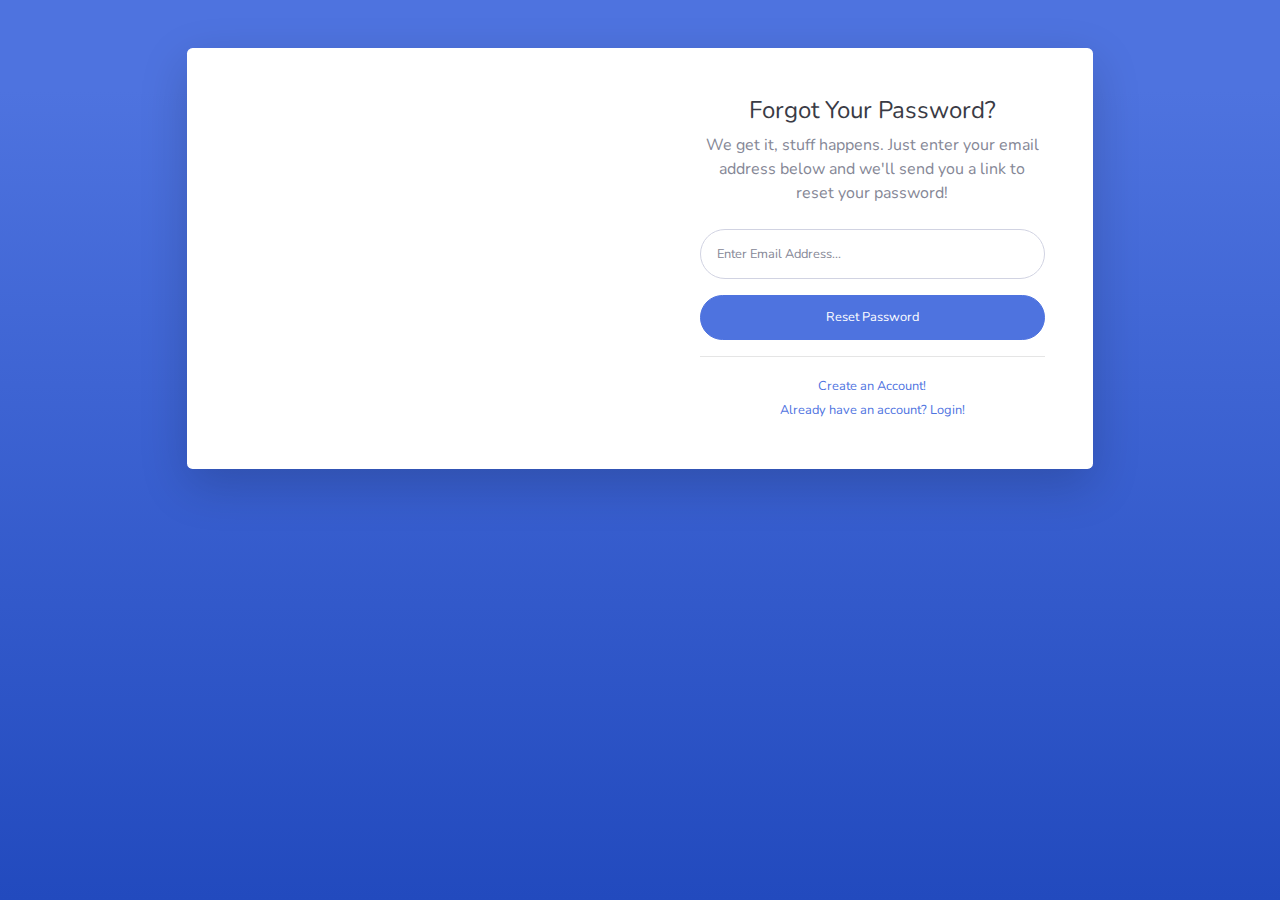
<file: forgot-password.html>
<!DOCTYPE html>
<html lang="en">

<head>

  <meta charset="utf-8">
  <meta http-equiv="X-UA-Compatible" content="IE=edge">
  <meta name="viewport" content="width=device-width, initial-scale=1, shrink-to-fit=no">
  <meta name="description" content="">
  <meta name="author" content="">

  <title>SB Admin 2 - Forgot Password</title>

  <!-- Custom fonts for this template-->
  <link href="vendor/fontawesome-free/css/all.min.css" rel="stylesheet" type="text/css">
  <link href="https://fonts.googleapis.com/css?family=Nunito:200,200i,300,300i,400,400i,600,600i,700,700i,800,800i,900,900i" rel="stylesheet">

  <!-- Custom styles for this template-->
  <link href="css/sb-admin-2.min.css" rel="stylesheet">

</head>

<body class="bg-gradient-primary">

  <div class="container">

    <!-- Outer Row -->
    <div class="row justify-content-center">

      <div class="col-xl-10 col-lg-12 col-md-9">

        <div class="card o-hidden border-0 shadow-lg my-5">
          <div class="card-body p-0">
            <!-- Nested Row within Card Body -->
            <div class="row">
              <div class="col-lg-6 d-none d-lg-block bg-password-image"></div>
              <div class="col-lg-6">
                <div class="p-5">
                  <div class="text-center">
                    <h1 class="h4 text-gray-900 mb-2">Forgot Your Password?</h1>
                    <p class="mb-4">We get it, stuff happens. Just enter your email address below and we'll send you a link to reset your password!</p>
                  </div>
                  <form class="user">
                    <div class="form-group">
                      <input type="email" class="form-control form-control-user" id="exampleInputEmail" aria-describedby="emailHelp" placeholder="Enter Email Address...">
                    </div>
                    <a href="login.html" class="btn btn-primary btn-user btn-block">
                      Reset Password
                    </a>
                  </form>
                  <hr>
                  <div class="text-center">
                    <a class="small" href="register.html">Create an Account!</a>
                  </div>
                  <div class="text-center">
                    <a class="small" href="login.html">Already have an account? Login!</a>
                  </div>
                </div>
              </div>
            </div>
          </div>
        </div>

      </div>

    </div>

  </div>

  <!-- Bootstrap core JavaScript-->
  <script src="vendor/jquery/jquery.min.js"></script>
  <script src="vendor/bootstrap/js/bootstrap.bundle.min.js"></script>

  <!-- Core plugin JavaScript-->
  <script src="vendor/jquery-easing/jquery.easing.min.js"></script>

  <!-- Custom scripts for all pages-->
  <script src="js/sb-admin-2.min.js"></script>

</body>

</html>
</file>
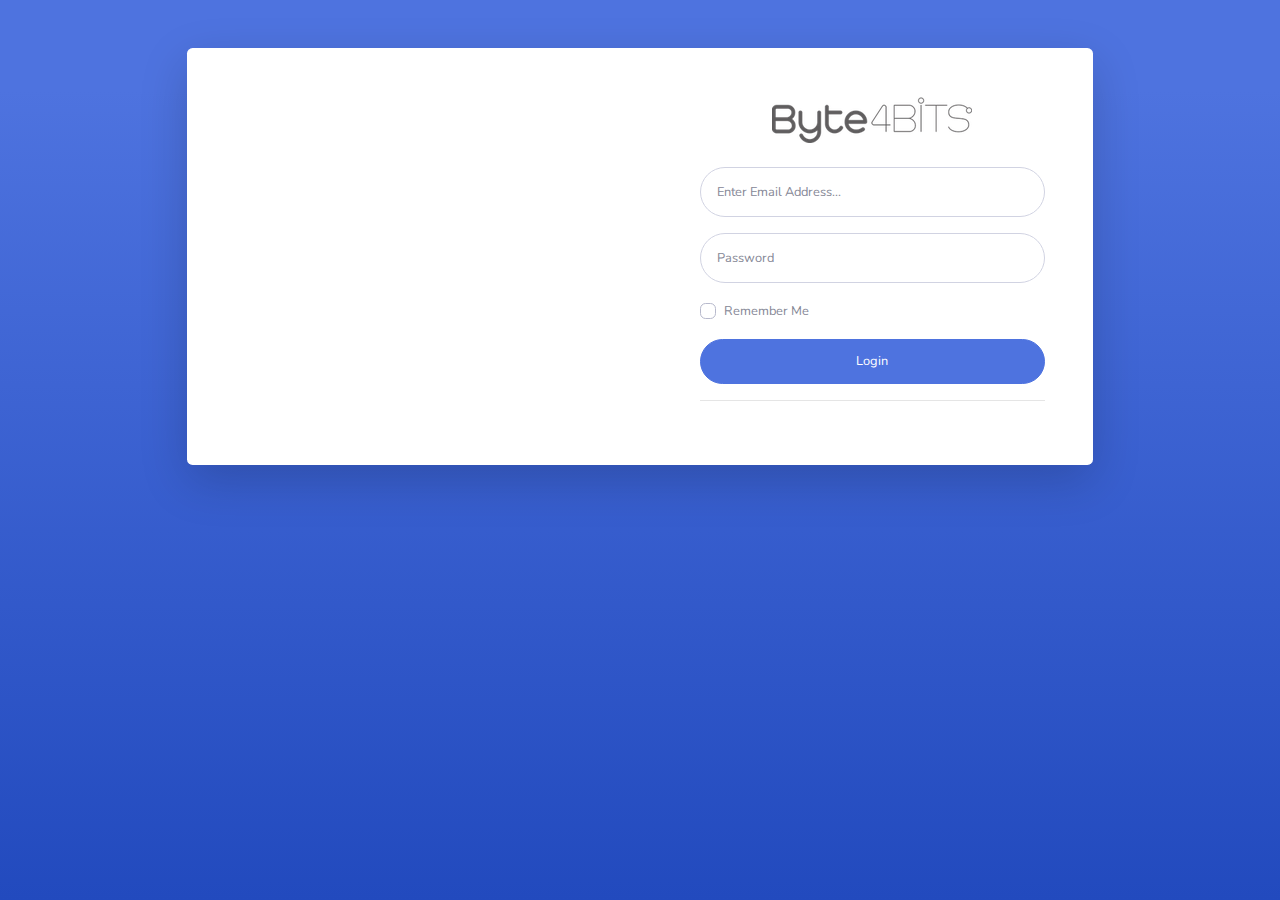
<file: login.html>
<!DOCTYPE html>
<html lang="en">

<head>

  <meta charset="utf-8">
  <meta http-equiv="X-UA-Compatible" content="IE=edge">
  <meta name="viewport" content="width=device-width, initial-scale=1, shrink-to-fit=no">
  <meta name="description" content="">
  <meta name="author" content="">

  <title>SB Admin 2 - Login</title>

  <!-- Custom fonts for this template-->
  <link href="vendor/fontawesome-free/css/all.min.css" rel="stylesheet" type="text/css">
  <link href="https://fonts.googleapis.com/css?family=Nunito:200,200i,300,300i,400,400i,600,600i,700,700i,800,800i,900,900i" rel="stylesheet">

  <!-- Custom styles for this template-->
  <link href="css/sb-admin-2.min.css" rel="stylesheet">

</head>

<body class="bg-gradient-primary">

  <div class="container">

    <!-- Outer Row -->
    <div class="row justify-content-center">

      <div class="col-xl-10 col-lg-12 col-md-9">

        <div class="card o-hidden border-0 shadow-lg my-5">
          <div class="card-body p-0">
            <!-- Nested Row within Card Body -->
            <div class="row">
              <div class="col-lg-6 d-none d-lg-block bg-login-image"></div>
              <div class="col-lg-6">
                <div class="p-5">
                  <div class="text-center">
                    <h1 class="h4 text-gray-900 mb-4"><img src="img/Logo2.png" alt=""></h1>
                  </div>
                  <form class="user">
                    <div class="form-group">
                      <input type="email" class="form-control form-control-user" id="exampleInputEmail" aria-describedby="emailHelp" placeholder="Enter Email Address...">
                    </div>
                    <div class="form-group">
                      <input type="password" class="form-control form-control-user" id="exampleInputPassword" placeholder="Password">
                    </div>
                    <div class="form-group">
                      <div class="custom-control custom-checkbox small">
                        <input type="checkbox" class="custom-control-input" id="customCheck">
                        <label class="custom-control-label" for="customCheck">Remember Me</label>
                      </div>
                    </div>
                    <a href="index.html" class="btn btn-primary btn-user btn-block">
                      Login
                    </a>
                 </form>
                  <hr>
                </div>
              </div>
            </div>
          </div>
        </div>

      </div>

    </div>

  </div>

  <!-- Bootstrap core JavaScript-->
  <script src="vendor/jquery/jquery.min.js"></script>
  <script src="vendor/bootstrap/js/bootstrap.bundle.min.js"></script>

  <!-- Core plugin JavaScript-->
  <script src="vendor/jquery-easing/jquery.easing.min.js"></script>

  <!-- Custom scripts for all pages-->
  <script src="js/sb-admin-2.min.js"></script>

</body>

</html>
</file>
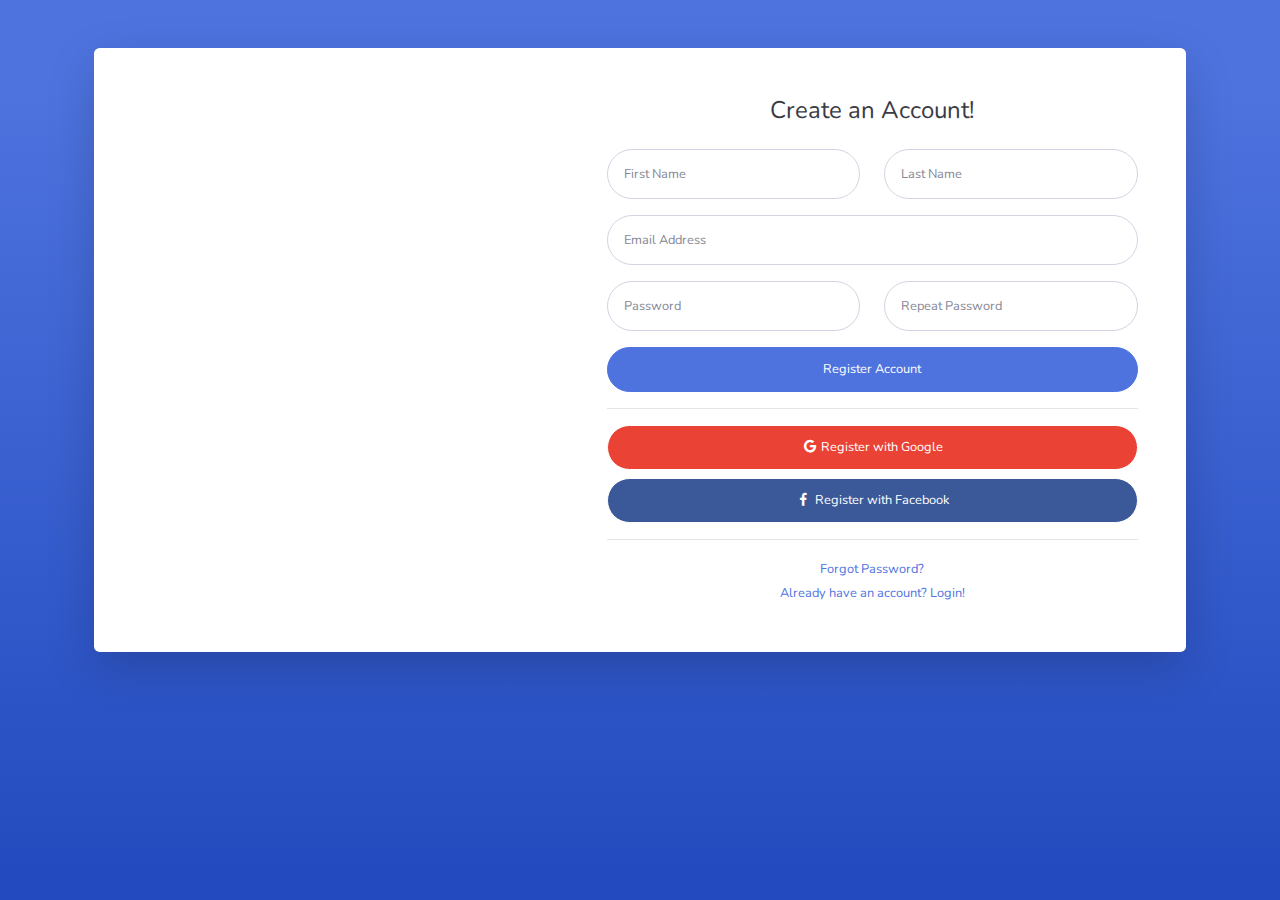
<file: register.html>
<!DOCTYPE html>
<html lang="en">

<head>

  <meta charset="utf-8">
  <meta http-equiv="X-UA-Compatible" content="IE=edge">
  <meta name="viewport" content="width=device-width, initial-scale=1, shrink-to-fit=no">
  <meta name="description" content="">
  <meta name="author" content="">

  <title>SB Admin 2 - Register</title>

  <!-- Custom fonts for this template-->
  <link href="vendor/fontawesome-free/css/all.min.css" rel="stylesheet" type="text/css">
  <link href="https://fonts.googleapis.com/css?family=Nunito:200,200i,300,300i,400,400i,600,600i,700,700i,800,800i,900,900i" rel="stylesheet">

  <!-- Custom styles for this template-->
  <link href="css/sb-admin-2.min.css" rel="stylesheet">

</head>

<body class="bg-gradient-primary">

  <div class="container">

    <div class="card o-hidden border-0 shadow-lg my-5">
      <div class="card-body p-0">
        <!-- Nested Row within Card Body -->
        <div class="row">
          <div class="col-lg-5 d-none d-lg-block bg-register-image"></div>
          <div class="col-lg-7">
            <div class="p-5">
              <div class="text-center">
                <h1 class="h4 text-gray-900 mb-4">Create an Account!</h1>
              </div>
              <form class="user">
                <div class="form-group row">
                  <div class="col-sm-6 mb-3 mb-sm-0">
                    <input type="text" class="form-control form-control-user" id="exampleFirstName" placeholder="First Name">
                  </div>
                  <div class="col-sm-6">
                    <input type="text" class="form-control form-control-user" id="exampleLastName" placeholder="Last Name">
                  </div>
                </div>
                <div class="form-group">
                  <input type="email" class="form-control form-control-user" id="exampleInputEmail" placeholder="Email Address">
                </div>
                <div class="form-group row">
                  <div class="col-sm-6 mb-3 mb-sm-0">
                    <input type="password" class="form-control form-control-user" id="exampleInputPassword" placeholder="Password">
                  </div>
                  <div class="col-sm-6">
                    <input type="password" class="form-control form-control-user" id="exampleRepeatPassword" placeholder="Repeat Password">
                  </div>
                </div>
                <a href="login.html" class="btn btn-primary btn-user btn-block">
                  Register Account
                </a>
                <hr>
                <a href="index.html" class="btn btn-google btn-user btn-block">
                  <i class="fab fa-google fa-fw"></i> Register with Google
                </a>
                <a href="index.html" class="btn btn-facebook btn-user btn-block">
                  <i class="fab fa-facebook-f fa-fw"></i> Register with Facebook
                </a>
              </form>
              <hr>
              <div class="text-center">
                <a class="small" href="forgot-password.html">Forgot Password?</a>
              </div>
              <div class="text-center">
                <a class="small" href="login.html">Already have an account? Login!</a>
              </div>
            </div>
          </div>
        </div>
      </div>
    </div>

  </div>

  <!-- Bootstrap core JavaScript-->
  <script src="vendor/jquery/jquery.min.js"></script>
  <script src="vendor/bootstrap/js/bootstrap.bundle.min.js"></script>

  <!-- Core plugin JavaScript-->
  <script src="vendor/jquery-easing/jquery.easing.min.js"></script>

  <!-- Custom scripts for all pages-->
  <script src="js/sb-admin-2.min.js"></script>

</body>

</html>
</file>
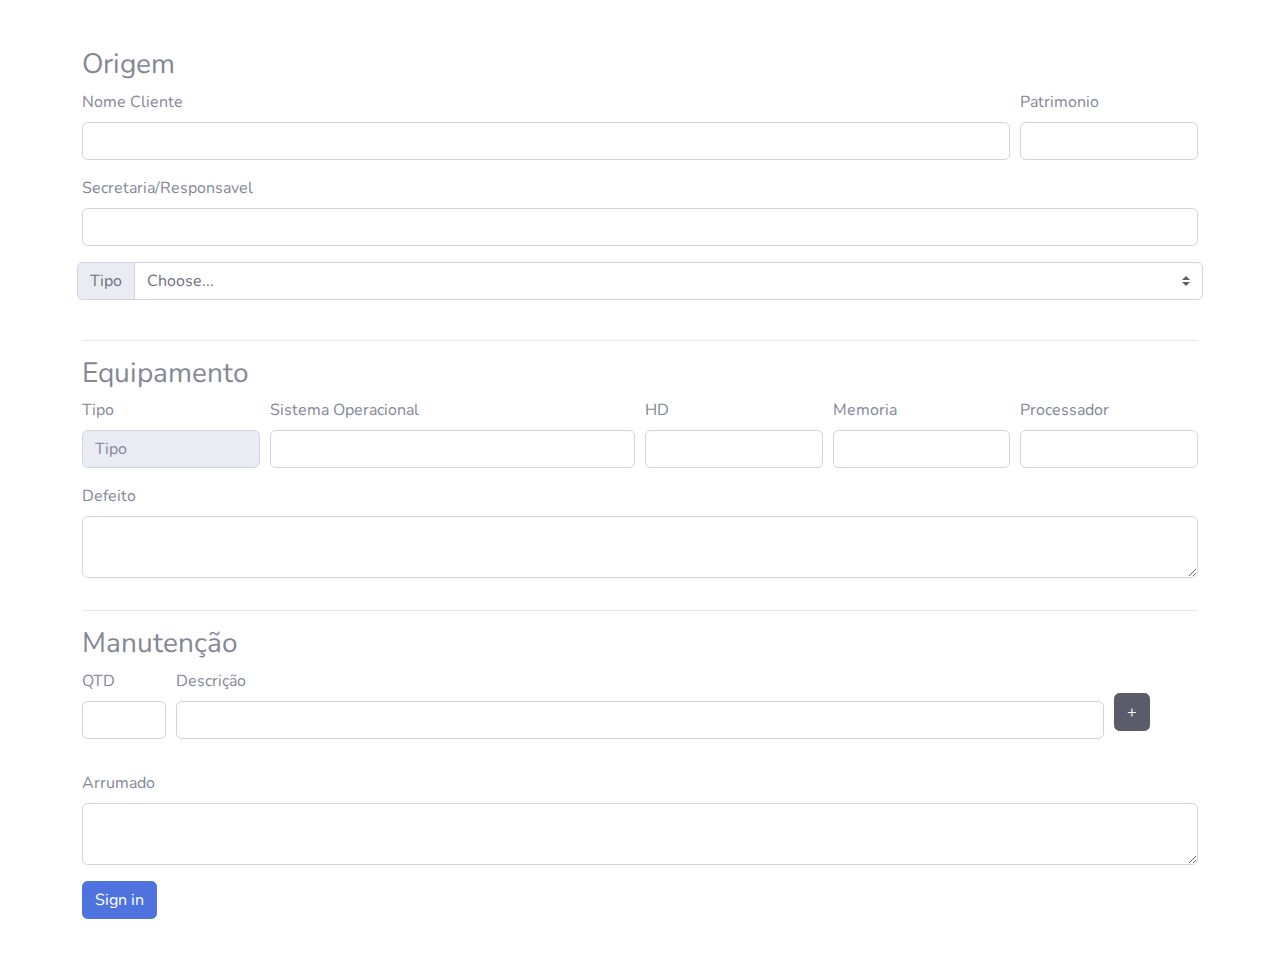
<file: utilities-color.html>
<!DOCTYPE html>
<html lang="en">

<head>

  <meta charset="utf-8">
  <meta http-equiv="X-UA-Compatible" content="IE=edge">
  <meta name="viewport" content="width=device-width, initial-scale=1, shrink-to-fit=no">
  <meta name="description" content="">
  <meta name="author" content="">

  <title>SB Admin 2 - Color Utilities</title>

  <!-- Custom fonts for this template-->
  <link href="vendor/fontawesome-free/css/all.min.css" rel="stylesheet" type="text/css">
  <link href="https://fonts.googleapis.com/css?family=Nunito:200,200i,300,300i,400,400i,600,600i,700,700i,800,800i,900,900i" rel="stylesheet">

  <!-- Custom styles for this template-->
  <link rel="stylesheet" href="https://stackpath.bootstrapcdn.com/bootstrap/4.3.1/css/bootstrap.min.css" integrity="sha384-ggOyR0iXCbMQv3Xipma34MD+dH/1fQ784/j6cY/iJTQUOhcWr7x9JvoRxT2MZw1T" crossorigin="anonymous">
  <link href="css/sb-admin-2.min.css" rel="stylesheet">

</head>

<body>
  <div class="container">
    <div class="row">
      <div class="my-5">
        <form>
          <h3>Origem</h3>
        <div class="form-row">
          <div class="form-group col-md-10">
            <label for="inputEmail4">Nome Cliente</label>
            <input type="email" class="form-control">
          </div>
          <div class="form-group col-md-2">
            <label for="inputPassword4">Patrimonio</label>
            <input type="password" class="form-control">
          </div>
          <div class="form-group col-md-12">
            <label for="inputPassword4">Secretaria/Responsavel</label>
            <input type="password" class="form-control">
          </div>
            <div class="input-group mb-4">
              <div class="input-group-prepend">
                <label class="input-group-text" for="inputGroupSelect01">Tipo</label>
              </div>
              <select class="custom-select" id="inputGroupSelect01">
                <option selected>Choose...</option>
                <option value="1">Desktop</option>
                <option value="2">Notebook</option>
                <option value="3">Periféricos</option>
              </select>
            </div>
        </div>
        <hr>
        <h3>Equipamento</h3>
        <div class="form-row">
          <div class="form-group col-md-2">
          <label for="inputPassword4">Tipo</label>
          <input class="form-control" type="text" placeholder="Tipo" readonly>
        </div>
        <div class="form-group col-md-4">
            <label for="inputPassword4">Sistema Operacional</label>
            <input type="text" class="form-control">
        </div>
        <div class="form-group col-md-2">
            <label for="inputPassword4">HD</label>
            <input type="text" class="form-control">
        </div>
        <div class="form-group col-md-2">
            <label for="inputPassword4">Memoria</label>
            <input type="text" class="form-control">
        </div>
        <div class="form-group col-md-2">
            <label for="inputPassword4">Processador</label>
            <input type="text" class="form-control">
        </div>
        <div class="form-group col-md-12">
          <label for="inputPassword4">Defeito</label>
          <textarea class="form-control" aria-label="With textarea"></textarea>
        </div>

        </div>

        <hr>

        <h3>Manutenção</h3>
        <div class="form-row">
        <div class="form-group col-md-1">
          <label for="inputPassword4">QTD</label>
          <input type="text" class="form-control">
        </div>
        <div class="form-group col-md-10">
            <label for="inputPassword4">Descrição</label>
            <input type="text" class="form-control">
        </div>
        <div class="form-group col-md-1">
          <button type="submit" class="btn btn-dark my-4">+</button>
        </div>
        <div class="form-group col-md-12">
          <label for="inputPassword4">Arrumado</label>
          <textarea class="form-control" aria-label="With textarea"></textarea>
        </div>
        </div>

        <button type="submit" class="btn btn-primary">Sign in</button>
      </form>
      </div>
    </div>
  </div>  
</body>
<script src="https://code.jquery.com/jquery-3.3.1.slim.min.js" integrity="sha384-q8i/X+965DzO0rT7abK41JStQIAqVgRVzpbzo5smXKp4YfRvH+8abtTE1Pi6jizo" crossorigin="anonymous"></script>
<script src="https://cdnjs.cloudflare.com/ajax/libs/popper.js/1.14.7/umd/popper.min.js" integrity="sha384-UO2eT0CpHqdSJQ6hJty5KVphtPhzWj9WO1clHTMGa3JDZwrnQq4sF86dIHNDz0W1" crossorigin="anonymous"></script>
<script src="https://stackpath.bootstrapcdn.com/bootstrap/4.3.1/js/bootstrap.min.js" integrity="sha384-JjSmVgyd0p3pXB1rRibZUAYoIIy6OrQ6VrjIEaFf/nJGzIxFDsf4x0xIM+B07jRM" crossorigin="anonymous"></script>
</html>
</file>
